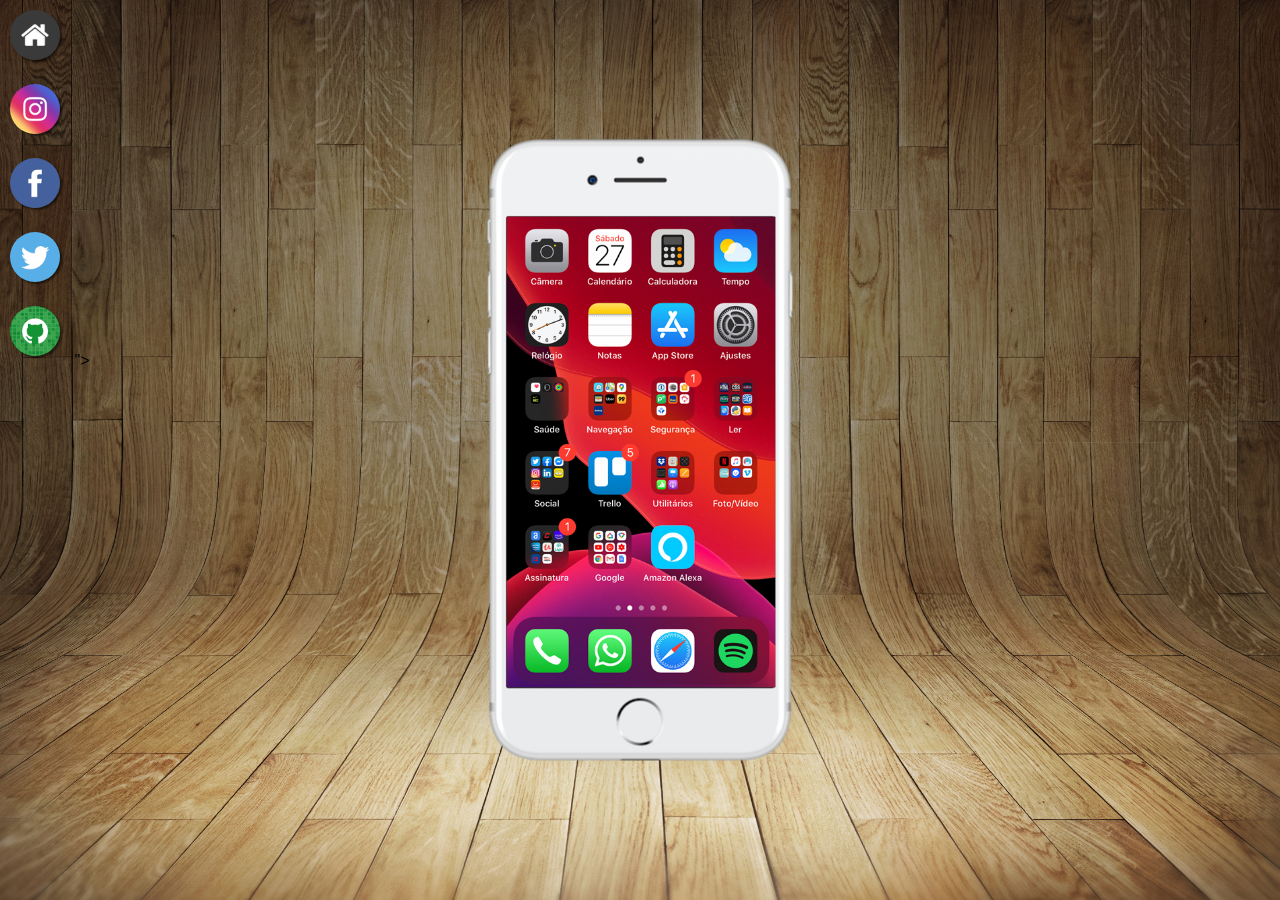
<file: index.html>
<!DOCTYPE html>
<html lang="pt-BR">
<head>
    <meta charset="UTF-8">
    <meta name="viewport" content="width=device-width, initial-scale=1.0">
    <link rel="shortcut icon" href="favicon.ico" type="image/x-icon">
    <link rel="stylesheet" href="estilos/style.css">
    <title>Projeto redes sociais</title>
</head>
<body>
    <main>
        <section id="telefone">
            <iframe src="home.html" frameborder="0" name="tela" id="tela" ></iframe>

        </section>
        <section id="redes-sociais">
            <a href="home.html" target="tela
            "><img src="imagens/logo-home.jpg" alt="Home"></a><br>

            <a href="#" target="tela
            "><img src="imagens/logo-instagram.jpg" alt="instagram"></a><br>

            <a href="#" target="tela
            "><img src="imagens/logo-facebook.jpg" alt="facebook"></a><br>

            <a href="#" target="tela
            "><img src="imagens/logo-twitter.jpg" alt="twitter"></a><br>

            <a href="#" target="tela
            "><img src="imagens/logo-github.jpg" alt="github"></a>
            "></a>
        </section>
    </main>
</body>
</html>
</file>
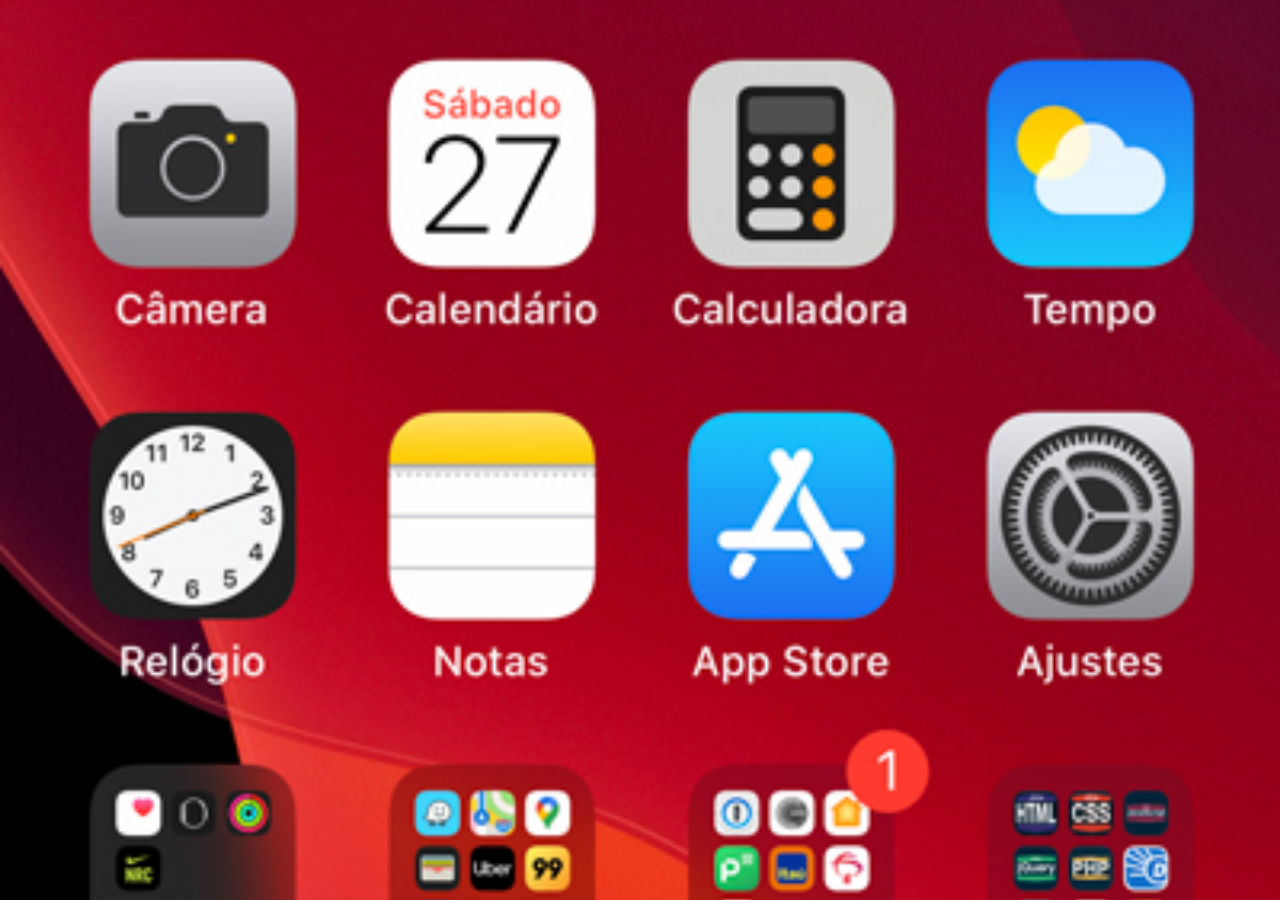
<file: home.html>
<!DOCTYPE html>
<html lang="en">
<head>
    <meta charset="UTF-8">
    <meta name="viewport" content="width=device-width, initial-scale=1.0">
    <title>Home</title>
</head>
<style>
    *{
        margin: 0px;
        padding: 0px;
    }
    body{
        width: 100vw;
        height: 100vh;
        background: black url(imagens/tela-home.jpg) no-repeat top center;
        background-size: cover;
    }
</style>
<body>
    
</body>
</html>
</file>
<file: estilos/style.css>
@charset "UTF-8";
*{
    margin: 0;
    padding: 0;
    font-family: Arial, Helvetica, sans-serif;
}
html, body{
    height: 100vh;
    width: 100vw;
    background-color: black;
}

body{
    background: url(../imagens/fundo-madeira.jpg) no-repeat top center;
    background-size: cover;
    background-attachment: fixed;
}

main{
    height: 100vh;
    position: relative;
}
section#telefone{
    position: absolute;
    top: 50%;
    left: 50%;
    transform: translate(-50%, -50%);

    height: 627px;
    width: 311px;
    background: url(../imagens/frame-iphone.png) no-repeat;
}

iframe#tela{
    position: relative;
    top: 80px;
    left: 22px;
    width: 269px;
    height: 471px;
}
section#redes-sociais img{
    width: 50px;
    margin: 10px;
    border-radius: 50%;
    box-shadow: 2px 2px 2px rgba(0, 0, 0, 0.514);
    box-sizing: border-box;
}
section#redes-sociais img:hover{
    border: 2px solid rgba(255, 255, 255, 0.103);
    transform: translate(-2px -2px);
    transition: transform .1s, border .2s;
    
}
</file>
